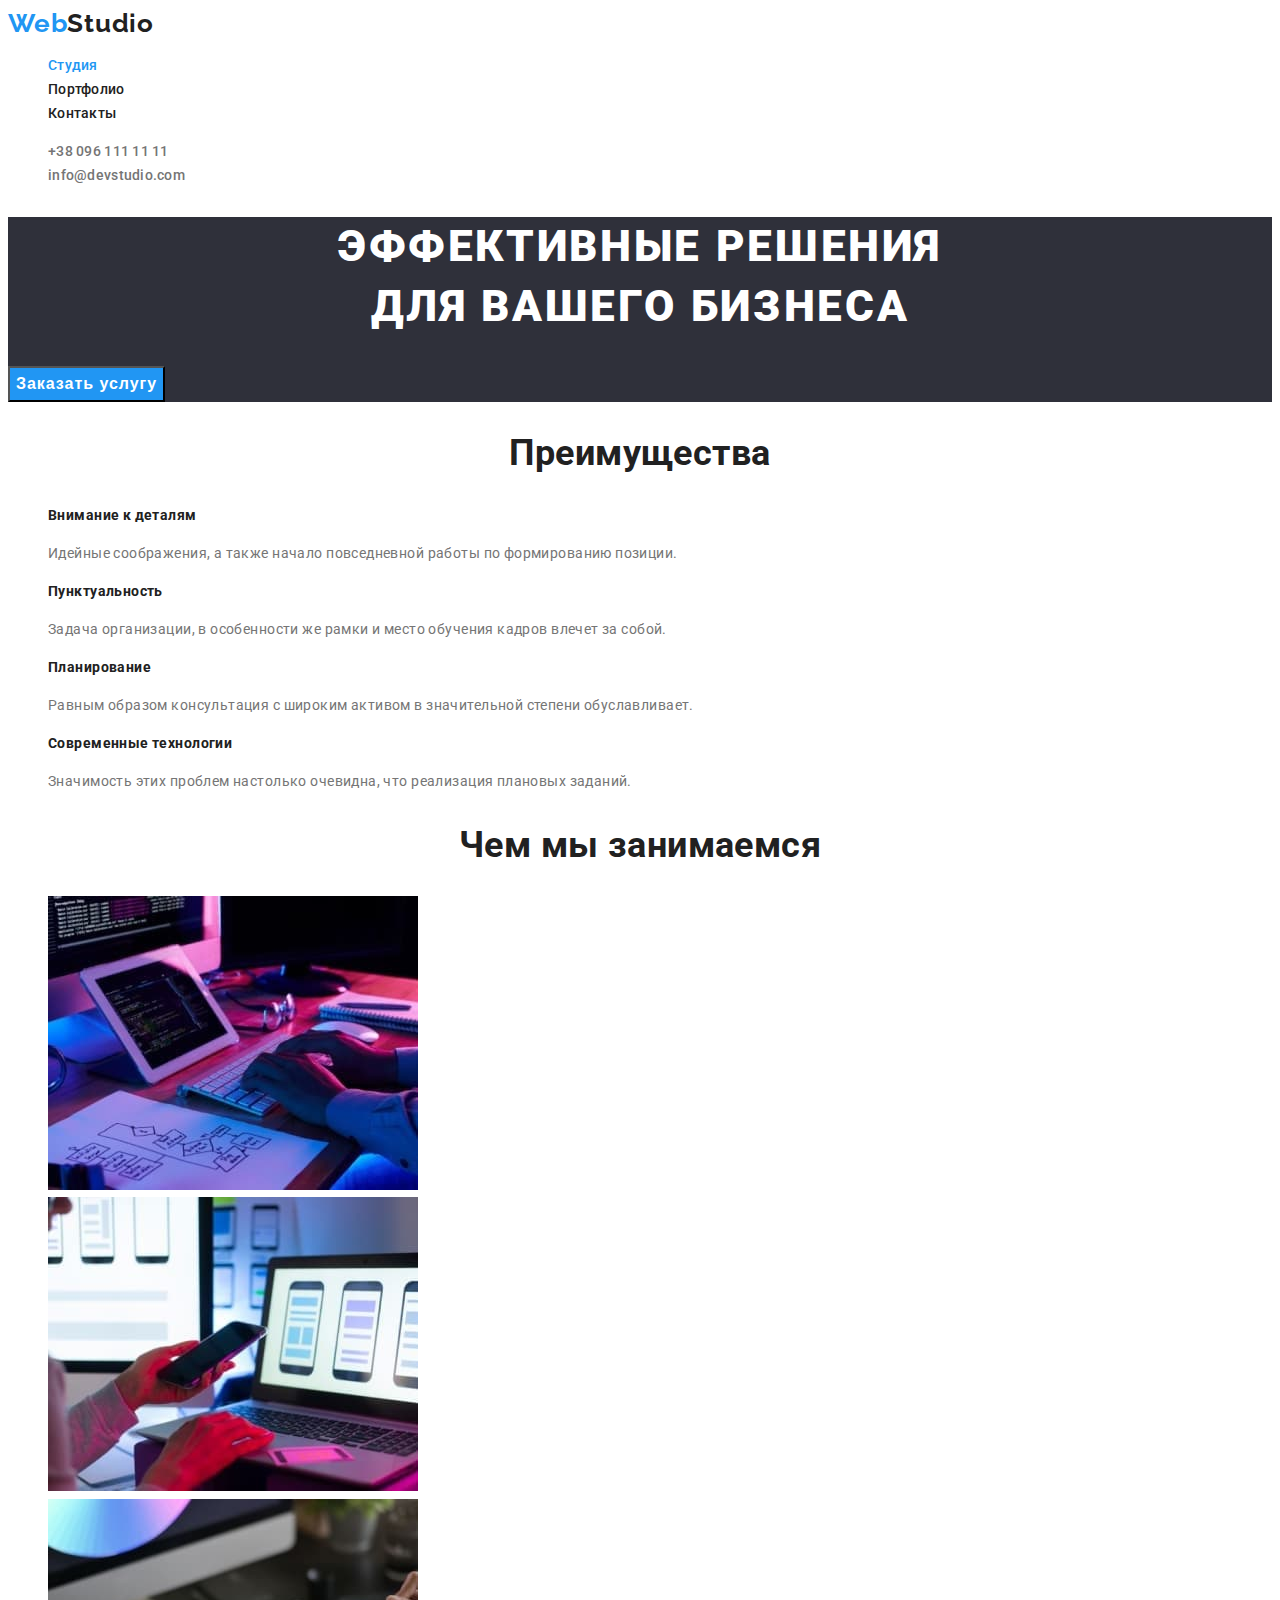
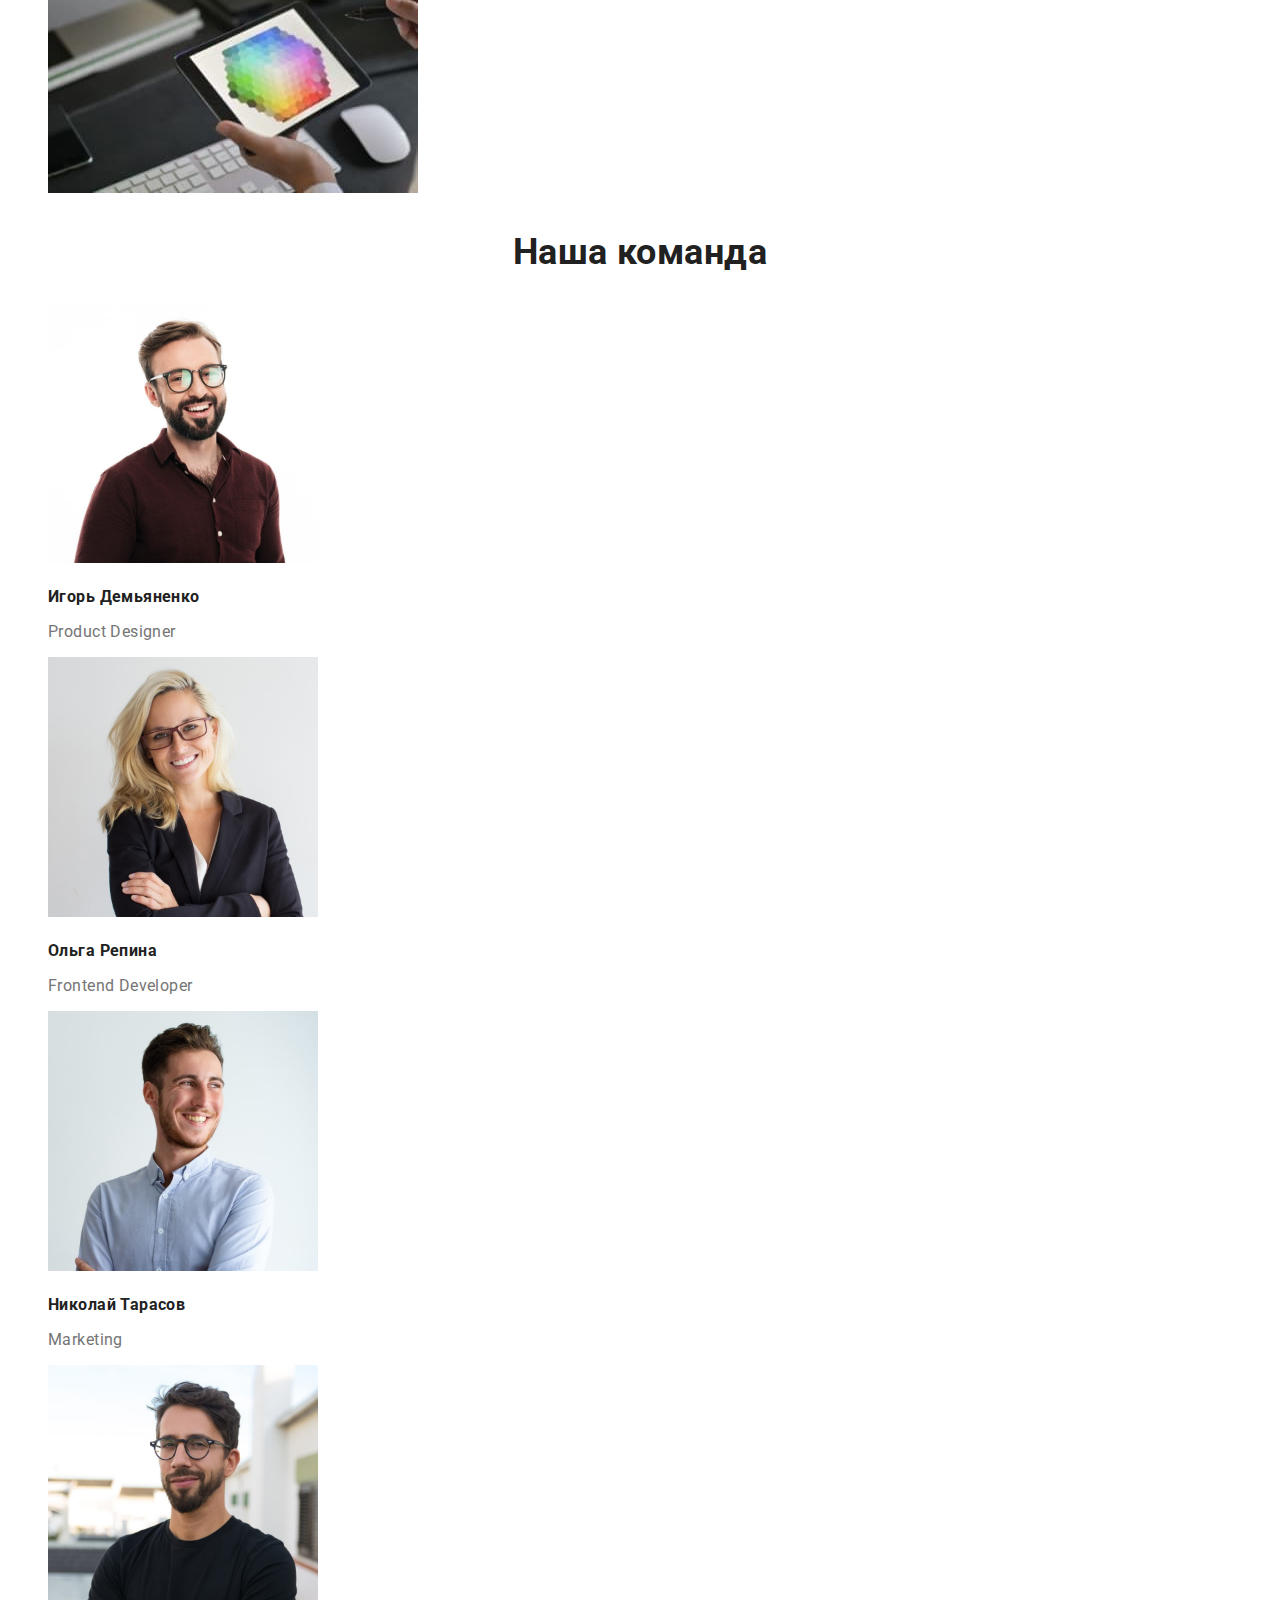
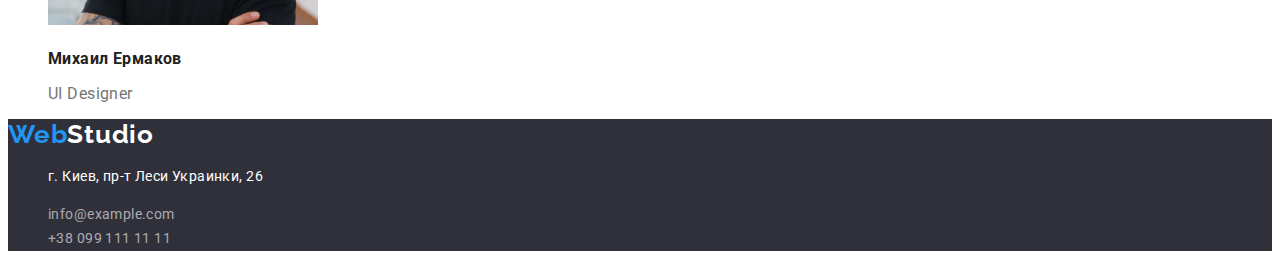
<file: index.html>
<!DOCTYPE html>
<html lang="ru">

<head>
  <meta charset="UTF-8">
  <meta http-equiv="X-UA-Compatible" content="IE=edge">
  <meta name="viewport" content="width=device-width, initial-scale=1.0">
  <title>Document</title>
  <link href="https://fonts.googleapis.com/css2?family=Raleway:wght@700&family=Roboto:wght@400;500;700;900&display=swap"
    rel="stylesheet">
  <link rel="stylesheet" href="./css/styles.css" />
</head>

<body>
  <!--Шапка сайта-->
  <header>
    <nav class="nav">
      <a href="#" class="logo link">Web<span class="header-logo">Studio</span></a>
        <ul class="site-nav list">
          <li class="site-nav-item"> <a class="site-nav-link link current" href="./index.html">Студия</a> </li>
          <li class="site-nav-item"> <a class="site-nav-link link" href="./portfolio.html">Портфолио</a> </li>
          <li class="site-nav-item"> <a class="site-nav-link link" href="">Контакты</a> </li>
        </ul>
    </nav>

        <ul class="auth-nav list">
          <li class="auth-nav-item"> <a class="auth-nav-link link" href="tel:+380961111111">+38 096 111 11 11</a> </li>
          <li class="auth-nav-item"> <a class="auth-nav-link link" href="mailto:info@devstudio.com">info@devstudio.com </a> </li>
        </ul>
  </header>

  <main>
    <!--Герой-->
    <section class="hero">
      <h1 class="hero-title">
        Эффективные решения <br/>
        для вашего бизнеса
      </h1>
      <button type="button" class="hero-button">Заказать услугу</button>
    </section>
    <!--Преимущества-->
    <section class="section">
      <h2 class="section-title"> Преимущества </h2>
        <ul class="features list">
          <li class="features-item">
            <h3 class="features-title">Внимание к деталям</h3>
            <p>Идейные соображения, а также начало повседневной работы по формированию позиции.</p>
          </li>
          <li class="features-item">
            <h3 class="features-title">Пунктуальность</h3>
            <p>Задача организации, в особенности же рамки и место обучения кадров влечет за собой.</p>
          </li>
          <li class="features-item">
            <h3 class="features-title">Планирование</h3>
            <p>Равным образом консультация с широким активом в значительной степени обуславливает.</p>
          </li>
          <li class="features-item">
            <h3 class="features-title">Современные технологии</h3>
            <p>Значимость этих проблем настолько очевидна, что реализация плановых заданий.</p>
          </li>
        </ul>
    </section>
    <!--Услуги компании-->
    <section class="section">
      <h2 class="section-title">Чем мы занимаемся</h2>
        <ul class="services list">
          <li class="services-item"><img src="./images/img1_verstka.jpg" alt="ноутбук" width="370"></li>
          <li class="services-item"><img src="./images/img2_mob_prilozheniya.jpg" alt="моб телеон" width="370"></li>
          <li class="services-item"><img src="./images/img3_dizayn.jpg" alt="цветовая гамма" width="370"></li>
        </ul>
    </section>
    <!--Сотрудники компании-->
    <section class="section">
      <h2 class="section-title">Наша команда</h2>
        <ul class='team list'>
          <li class="team-item">
            <img src="./images/img_igor.jpg" alt="парень счастлив, что работает в айти компании)" width="270">
              <h3 class="team-title">Игорь Демьяненко</h3>
                <p class="team-text">Product Designer</p>
          </li>
          <li class="team-item">
            <img src="./images/img_olga.jpg" alt="девушка счастлива, что работает в айти компании)" width="270">
              <h3 class="team-title">Ольга Репина</h3>
                <p class="team-text">Frontend Developer</p>
          </li>
          <li class="team-item">
            <img src="./images/img_nykolay.jpg" alt="парень2 счастлив, что работает в айти компании)" width="270">
              <h3 class="team-title">Николай Тарасов</h3>
                <p class="team-text">Marketing</p>
          </li>
          <li class="team-item">
            <img src="./images/img_myhayl.jpg" alt="парень3 счастлив, что работает в айти компании)" width="270">
              <h3 class="team-title">Михаил Ермаков</h3>
                <p class="team-text">UI Designer</p>
          </li>
        </ul>
    </section>
  </main>
  <!--Контакты компании-->
  <footer class="footer">
    <a href="#" class="logo link">Web<span class="footer-logo">Studio</span></a>
    <address>
      <ul class="footer-contacts list">
        <li class="footer-contacts-item">
          <p class="footer-contacts-address">г. Киев, пр-т Леси Украинки, 26</p>
        </li>
        <li class="footer-contacts-item"> <a class="footer-contacts-link link" href="mailto:info@example.com">info@example.com</a> </li>
        <li class="footer-contacts-item"> <a class="footer-contacts-link link" href="tel:+380991111111">+38 099 111 11 11</a> </li>
      </ul>
    </address>
  </footer>
</body>

</html>
</file>
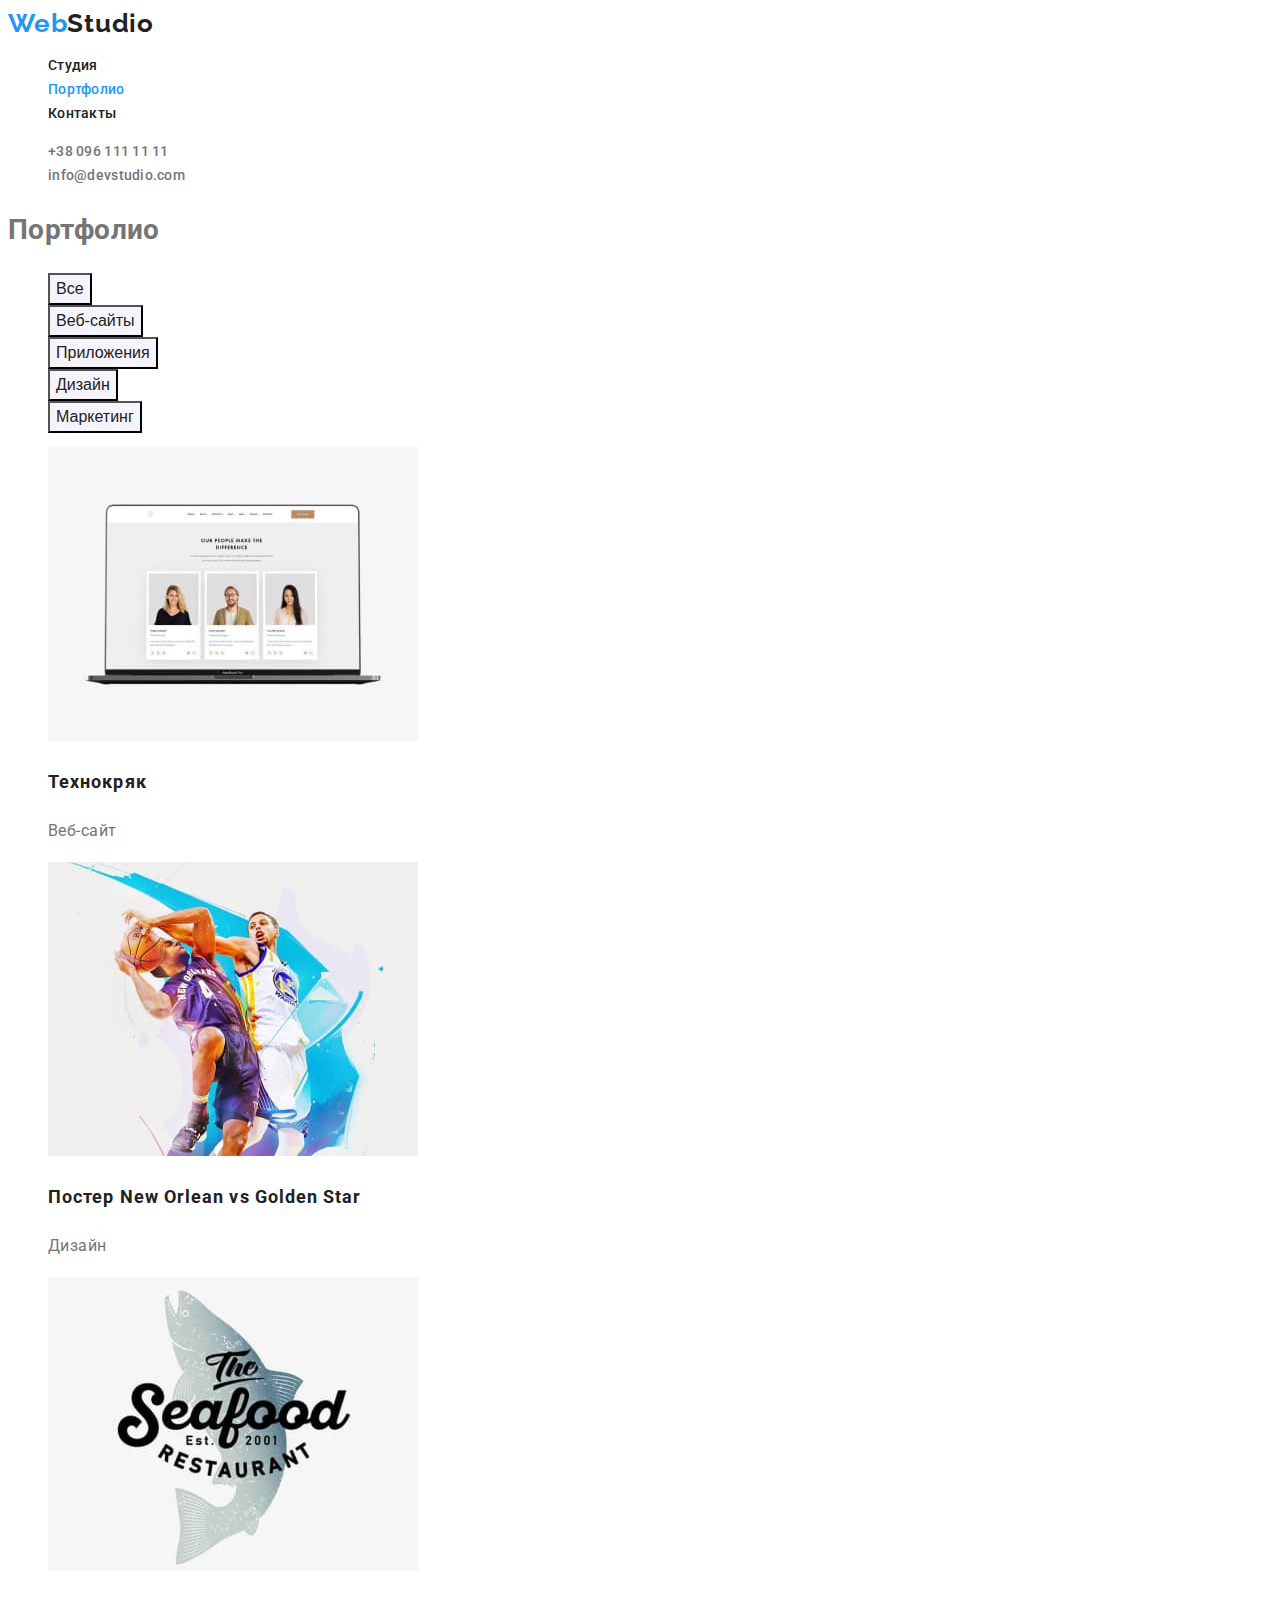
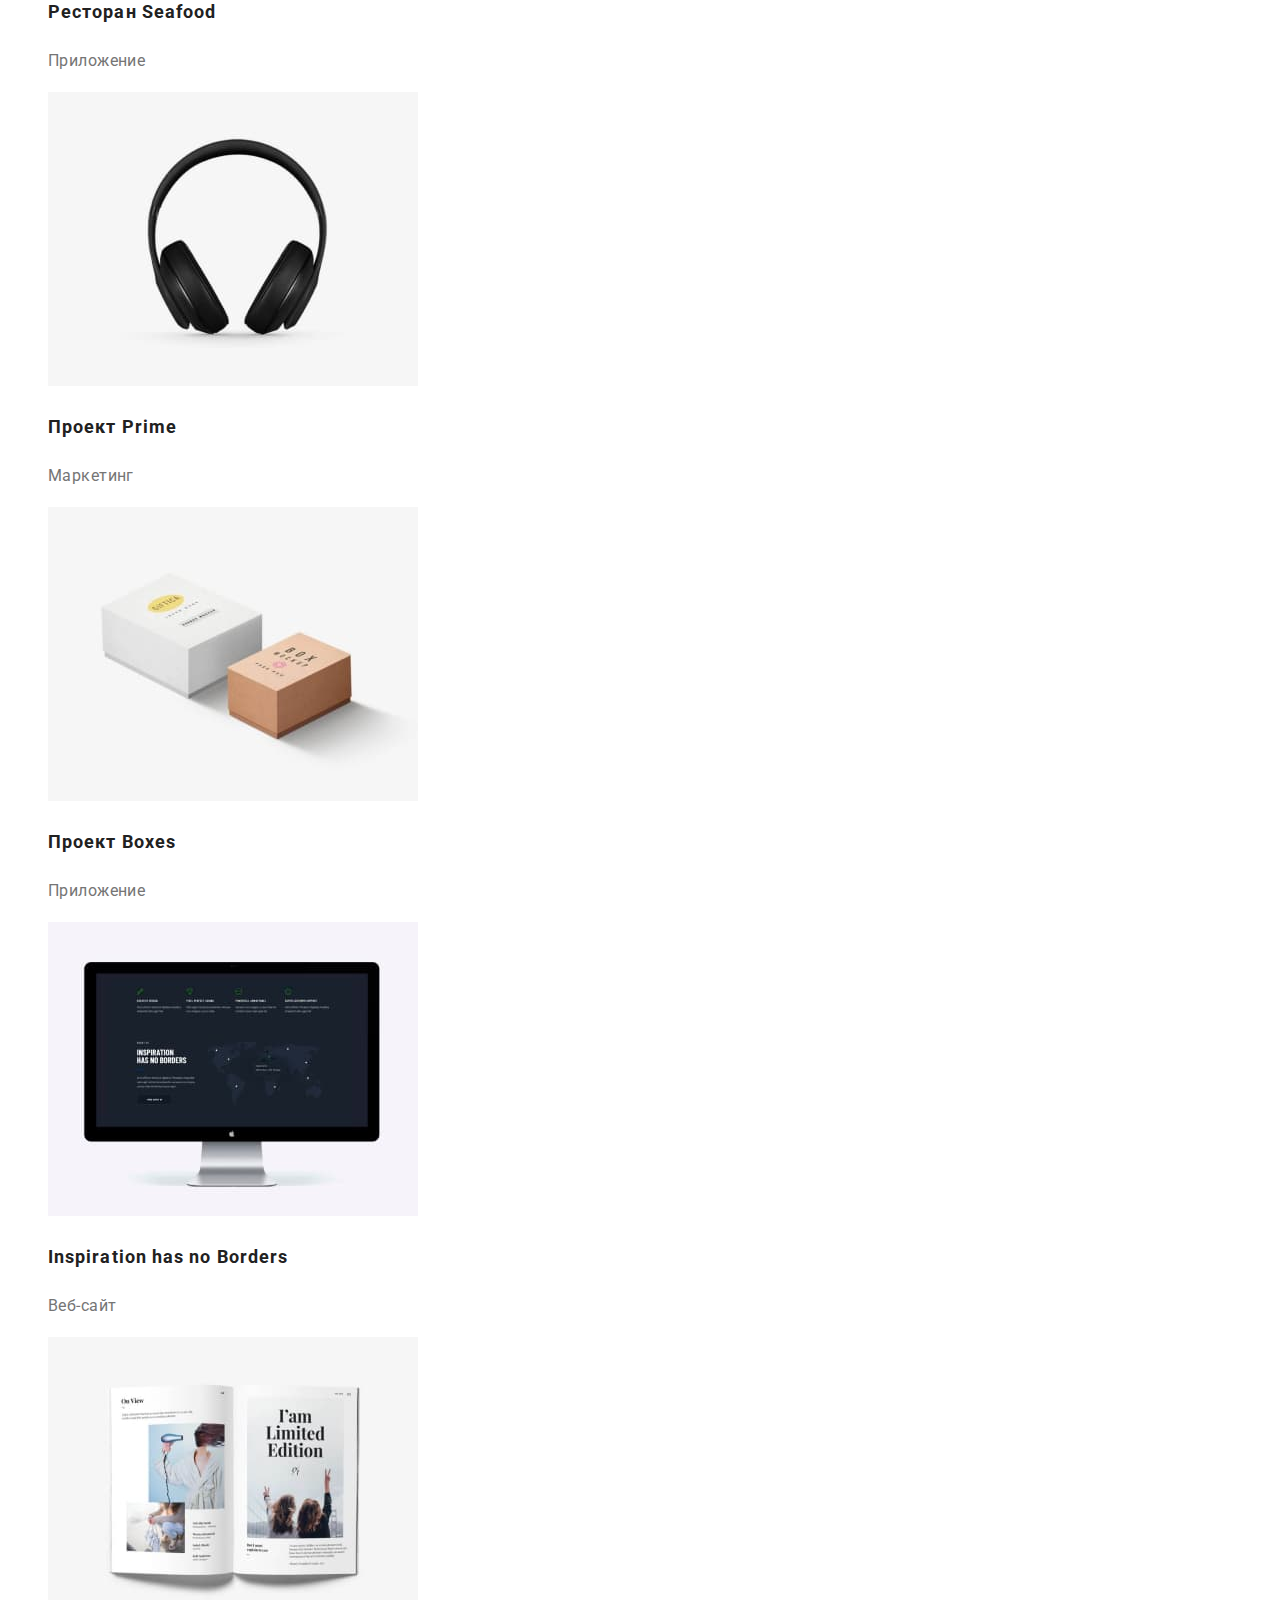
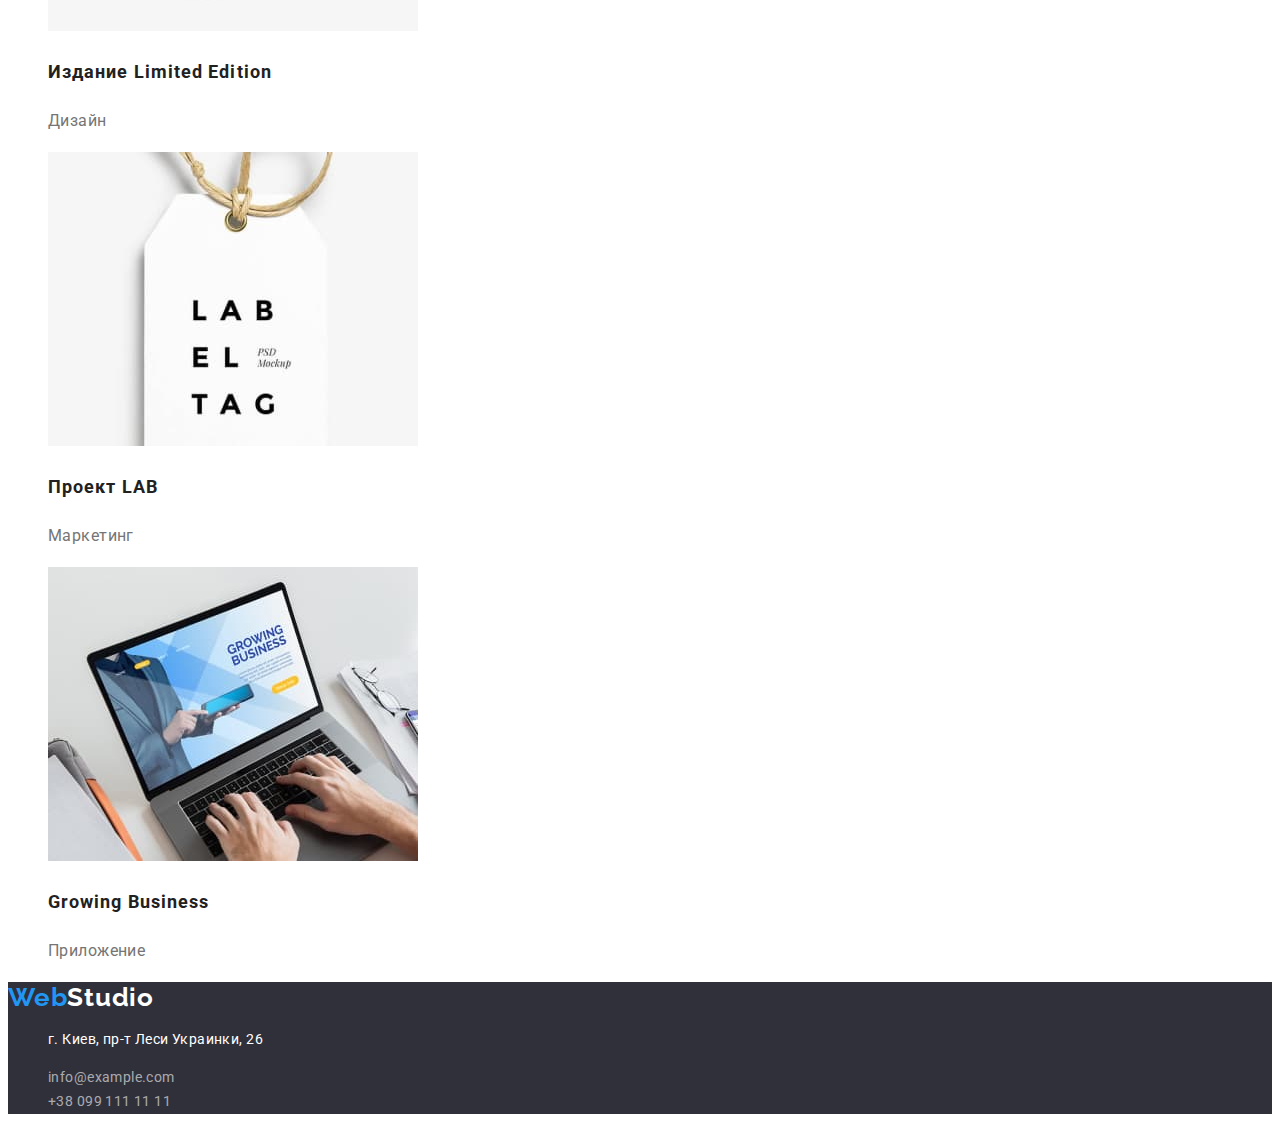
<file: portfolio.html>
<!DOCTYPE html>
<html lang="ru">

<head>
    <meta charset="UTF-8">
    <meta http-equiv="X-UA-Compatible" content="IE=edge">
    <meta name="viewport" content="width=device-width, initial-scale=1.0">
    <title>Document</title>
    <link href="https://fonts.googleapis.com/css2?family=Raleway:wght@700&family=Roboto:wght@400;500;700;900&display=swap"
        rel="stylesheet">
    <link rel="stylesheet" href="./css/styles.css" />
</head>

<body>
    <!--Шапка сайта-->
<header>
    <nav class="nav">
        <a href="#" class="logo link">Web<span class="header-logo">Studio</span></a>
        <ul class="site-nav list">
            <li class="site-nav-item"> <a class="site-nav-link link" href="./index.html">Студия</a> </li>
            <li class="site-nav-item"> <a class="site-nav-link link current" href="./portfolio.html">Портфолио</a> </li>
            <li class="site-nav-item"> <a class="site-nav-link link" href="">Контакты</a> </li>
        </ul>
    </nav>

    <ul class="auth-nav list">
        <li class="auth-nav-item"> <a class="auth-nav-link link" href="tel:+380961111111">+38 096 111 11 11</a> </li>
        <li class="auth-nav-item"> <a class="auth-nav-link link" href="mailto:info@devstudio.com">info@devstudio.com
            </a> </li>
    </ul>
</header>

    <main>
        <!--Портфолио-->
        <section>
            <h1>Портфолио</h1> <!--Скрытый заголовок-->
            <!--Список кнопок-->
            <ul class="filter list">
                <li class="filter-item"><button type="button" class="filter-button">Все</button></li>
                <li class="filter-item"><button type="button" class="filter-button">Веб-сайты</button></li>
                <li class="filter-item"><button type="button" class="filter-button">Приложения</button></li>
                <li class="filter-item"><button type="button" class="filter-button">Дизайн</button></li>
                <li class="filter-item"><button type="button" class="filter-button">Маркетинг</button></li>
            </ul>
            <!--Проекты-->
            <ul class="gallery list">
                <li class="gallery-item">
                    <a class="link" href="#">
                        <img src="./images/img-1.jpg" alt="страница сайта с тремя людьми" width="370"/>
                        <h2 class="gallery-title">Технокряк</h2>
                        <p class="gallery-text">Веб-сайт</p>
                    </a>                    
                </li>
                <li class="gallery-item">
                    <a class="link" href="#">
                        <img src="./images/img-2.jpg" alt="два баскетболиста" width="370" />
                        <h2 class="gallery-title">Постер New Orlean vs Golden Star</h2>                    
                        <p class="gallery-text">Дизайн</p>
                    </a>
                </li>
                <li class="gallery-item">
                    <a class="link" href="#">
                        <img src="./images/img-3.jpg" alt="название ресторана" width="370" />
                        <h2 class="gallery-title">Ресторан Seafood</h2>                    
                        <p class="gallery-text">Приложение</p>
                    </a>
                </li>
                <li class="gallery-item">
                    <a class="link" href="#">
                        <img src="./images/img-4.jpg" alt="наушники" width="370" />
                        <h2 class="gallery-title">Проект Prime</h2>                    
                        <p class="gallery-text">Маркетинг</p>
                    </a>
                </li>
                <li class="gallery-item">
                    <a class="link" href="#">
                        <img src="./images/img-5.jpg" alt="две коробки" width="370" />
                        <h2 class="gallery-title">Проект Boxes</h2>                    
                        <p class="gallery-text">Приложение</p>
                    </a>
                </li>
                <li class="gallery-item">
                    <a class="link" href="#">
                        <img src="./images/img-6.jpg" alt="страница сайта с картой мира" width="370" />
                        <h2 class="gallery-title">Inspiration has no Borders</h2>                   
                        <p class="gallery-text">Веб-сайт</p>
                    </a>
                </li>
                <li class="gallery-item">
                    <a class="link" href="#">
                        <img src="./images/img-7.jpg" alt="открытый журнал с картинками" width="370" />
                        <h2 class="gallery-title">Издание Limited Edition</h2>                 
                        <p class="gallery-text">Дизайн</p>
                    </a>
                </li>
                <li class="gallery-item">
                    <a class="link" href="#">
                        <img src="./images/img-8.jpg" alt="бирка с названием компании" width="370" />
                        <h2 class="gallery-title">Проект LAB</h2>
                        <p class="gallery-text">Маркетинг</p>
                    </a>
                </li>
                <li class="gallery-item">
                    <a class="link" href="#">
                        <img src="./images/img-9.jpg" alt="открытый ноутбук" width="370" />
                        <h2 class="gallery-title">Growing Business</h2>                    
                        <p class="gallery-text">Приложение</p>
                    </a>
                </li>
            </ul>
        </section>        
    </main>
    <!--Контакты компании-->
    <footer class="footer">
        <a href="#" class="logo link">Web<span class="footer-logo">Studio</span></a>
        <address>
            <ul class="footer-contacts list">
                <li class="footer-contacts-item">
                    <p class="footer-contacts-address">г. Киев, пр-т Леси Украинки, 26</p>
                </li>
                <li class="footer-contacts-item"> <a class="footer-contacts-link link"
                        href="mailto:info@example.com">info@example.com</a> </li>
                <li class="footer-contacts-item"> <a class="footer-contacts-link link" href="tel:+380991111111">+38 099 111
                        11 11</a> </li>
            </ul>
        </address>
    </footer>
</body>

</html>
</file>
<file: css/styles.css>
:root {
  --primary-text-color: #757575;
  --title-text-color: #212121;
  --accent-color: #2196f3;
  --primary-white-color: #ffffff;
}

body {
  background-color: var(--primary-white-color);
  color: var(--primary-text-color);

  font-family: Roboto, sans-serif;
  font-size: 14px;
  line-height: 1.71;
  letter-spacing: 0.03em;
}

.link {
  text-decoration: none;
}

.list {
  list-style: none;
}

.logo {
  font-family: Raleway, sans-serif;
  font-weight: 700;
  font-size: 26px;
  line-height: 1.19;
  letter-spacing: 0.03em;

  color: var(--accent-color);
}

.header-logo {
  color: var(--title-text-color);
}

.site-nav-link {
  font-weight: 500;
  line-height: 1.14;
  letter-spacing: 0.02em;
  cursor: pointer;

  color: var(--title-text-color);
}

.current {
  color: var(--accent-color);
}

.site-nav-link:hover,
.site-nav-link:focus {
  color: var(--accent-color);
}

.auth-nav-link {
  font-weight: 500;
  line-height: 1.14;
  letter-spacing: 0.02em;

  color: var(--primary-text-color);
}

.auth-nav-link:hover,
.auth-nav-link:focus {
  color: var(--accent-color);
}

/* ГЕРОЙ */
.hero {
  background-color: #2f303a;
}

.hero-title {
  font-weight: 900;
  font-size: 44px;
  line-height: 1.36;
  text-align: center;
  letter-spacing: 0.06em;
  text-transform: uppercase;

  color: var(--primary-white-color);
}

.hero-button {
  font-weight: 700; /*почему применился шрифт Ариал?)*/
  font-size: 16px;
  line-height: 1.88;
  text-align: center;
  letter-spacing: 0.06em;
  cursor: pointer;

  color: var(--primary-white-color);
  background-color: var(--accent-color);
}

.hero-button:hover,
.hero-button:focus {
  background-color: #188ce8;
}

/* Section */

/*Заголовки H2*/
.section-title {
  font-weight: 700;
  font-size: 36px;
  line-height: 1.17;
  text-align: center;

  color: var(--title-text-color);
}

/* Секция Преимущества */
.features-title {
  font-style: 700;
  font-size: 14px;
  text-align: left;
  fill: solid;

  color: var(--title-text-color);
}

/* Секция Услуги компании */

/* Секция Наша команда */
.team-title {
  font-style: 500;
  font-size: 16px;
  line-height: 1.19;

  color: var(--title-text-color);
}

.team-text {
  font-size: 16px;
  line-height: 1.19;
}

/* ФУТЕР */
.footer {
  background-color: #2f303a;
}

.footer-logo,
.footer-contacts-address {
  font-style: normal;
  color: var(--primary-white-color);
}

.footer-contacts-link {
  font-style: normal;
  color: rgba(255, 255, 255, 0.6);
}

.footer-contacts-link:hover,
.footer-contacts-link:focus {
  color: var(--accent-color);
}

/* ПОРТФОЛИО */
/* Фильтр, список кнопок*/
.filter-button {
  font-style: 500;
  font-size: 16px;
  line-height: 1.63;
  text-align: center;
  cursor: pointer;

  color: var(--title-text-color);
  background-color: #f5f4fa;
}

.filter-button:hover,
.filter-button:focus {
  color: var(--primary-white-color);
  background-color: var(--accent-color);
}

/* Проекты */
.gallery-title {
  font-style: 700;
  font-size: 18px;
  line-height: 2;
  letter-spacing: 0.06em;

  color: var(--title-text-color);
}

.gallery-text {
  font-size: 16px;
  line-height: 1.88;

  color: var(--primary-text-color);
}
</file>
